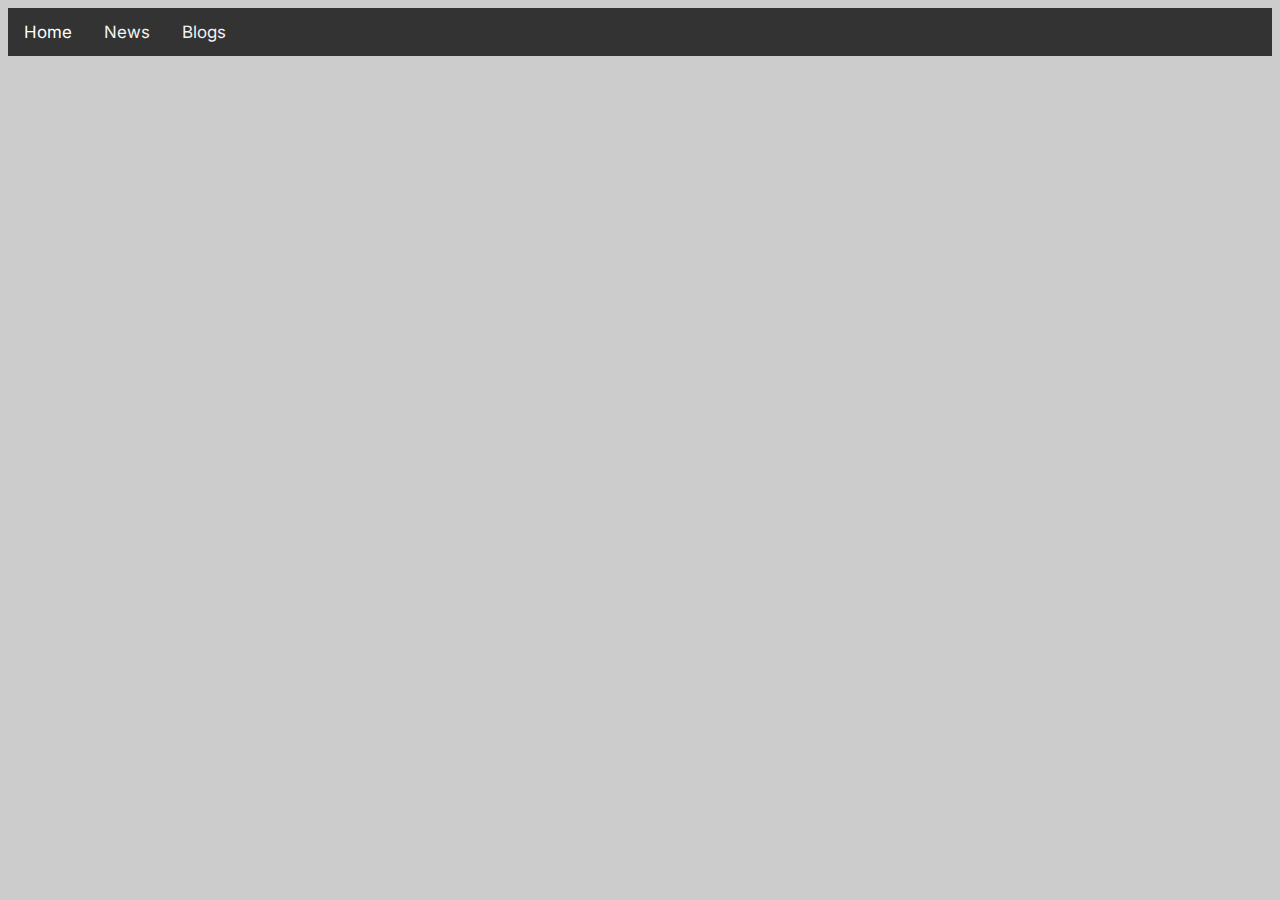
<file: index.html>
<!DOCTYPE html>
<html lang="en">
<head>
  <meta charset="UTF-8">
  <meta name="viewport" content="width=device-width, initial-scale=1.0">
  <link rel="stylesheet" href="https://cdnjs.cloudflare.com/ajax/libs/font-awesome/4.7.0/css/font-awesome.min.css">
  <link rel="stylesheet" href="/style.css">
  <script src="/script.js"></script>
  <link rel="stylesheet" href="/assets/css/root.css">
  <title>WinBlog</title>
</head>
<body>
  <div class="topnav" id="myTopnav">
    <a href="/index.html" class="active">Home</a>
    <a href="/News/index.html">News</a>
    <a href="#">Blogs</a>
    <a href="javascript:void(0);" class="icon" onclick="navbar()">
      <i class="fa fa-bars"></i>
    </a>
  </div>
  
  <div class="content">
    
  </div>
</body>
</html>
</file>
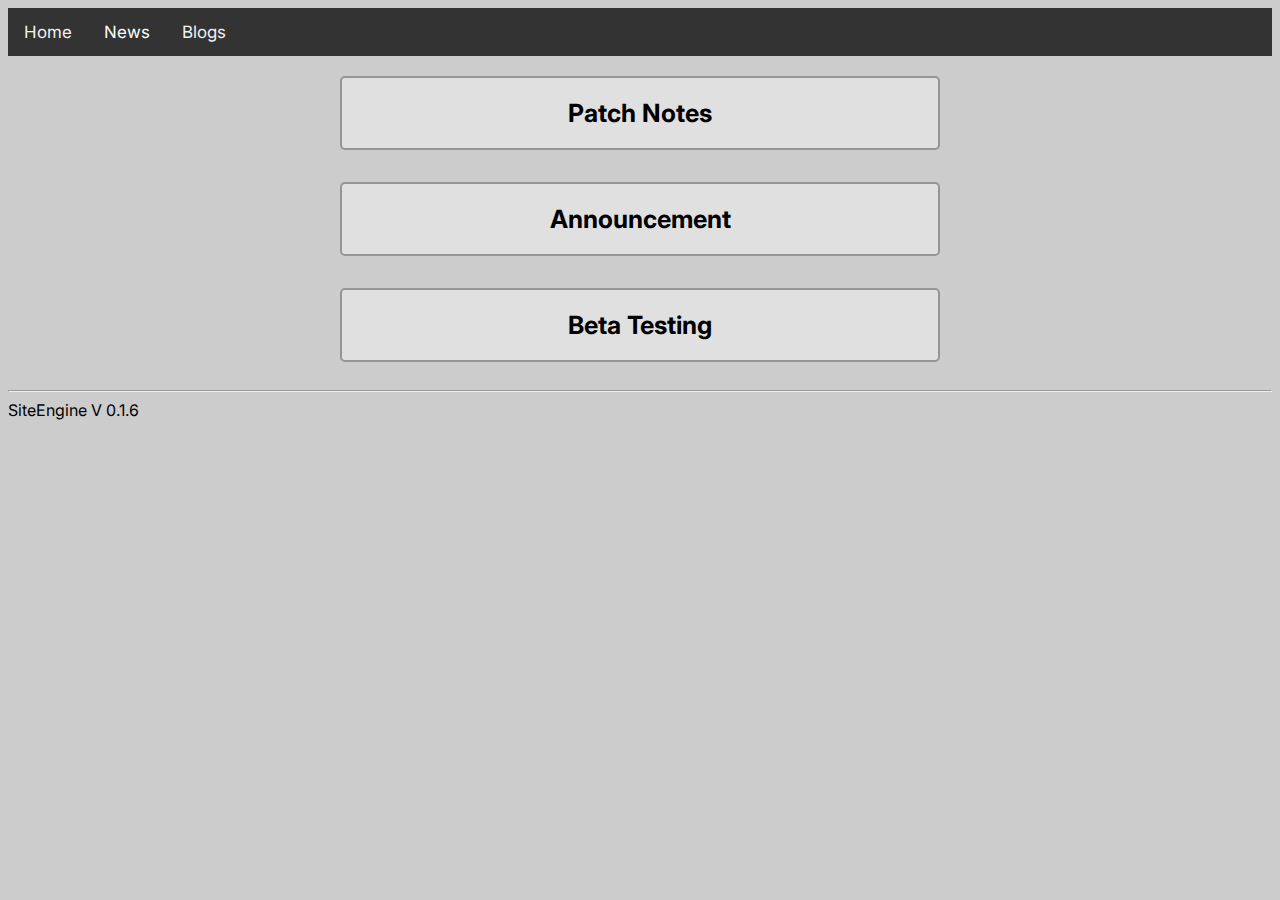
<file: News/index.html>
<!DOCTYPE html>
<html lang="en">
<head>
  <meta charset="UTF-8">
  <meta name="viewport" content="width=device-width, initial-scale=1.0">
  <link rel="stylesheet" href="https://cdnjs.cloudflare.com/ajax/libs/font-awesome/4.7.0/css/font-awesome.min.css">
  <link rel="stylesheet" href="/style.css">
  <link rel="stylesheet" href="/assets/css/root.css">
  <title>WinBlog|News</title>
  <script src="/script.js"></script>
</head>
<body>
  <div class="topnav" id="myTopnav">
    <a href="/index.html">Home</a>
    <a href="/News/index.html" class="active">News</a>
    <a href="#">Blogs</a>
    <a href="javascript:void(0);" class="icon" onclick="navbar()">
      <i class="fa fa-bars"></i>
    </a>
  </div>  
  <br>
  <div class="content-2">
    <div class="container-2">
      <a href="/News/patch/index.html" class="container-button-2">Patch Notes</a>
      <a href="####" class="container-button-2-2">Announcement</a>
      <a href="####" class="container-button-2-1">Beta Testing</a>
    </div>
  </div>
  <br>
  <hr>
  <span>SiteEngine V 0.1.6</span>
</body>
</html>
</file>
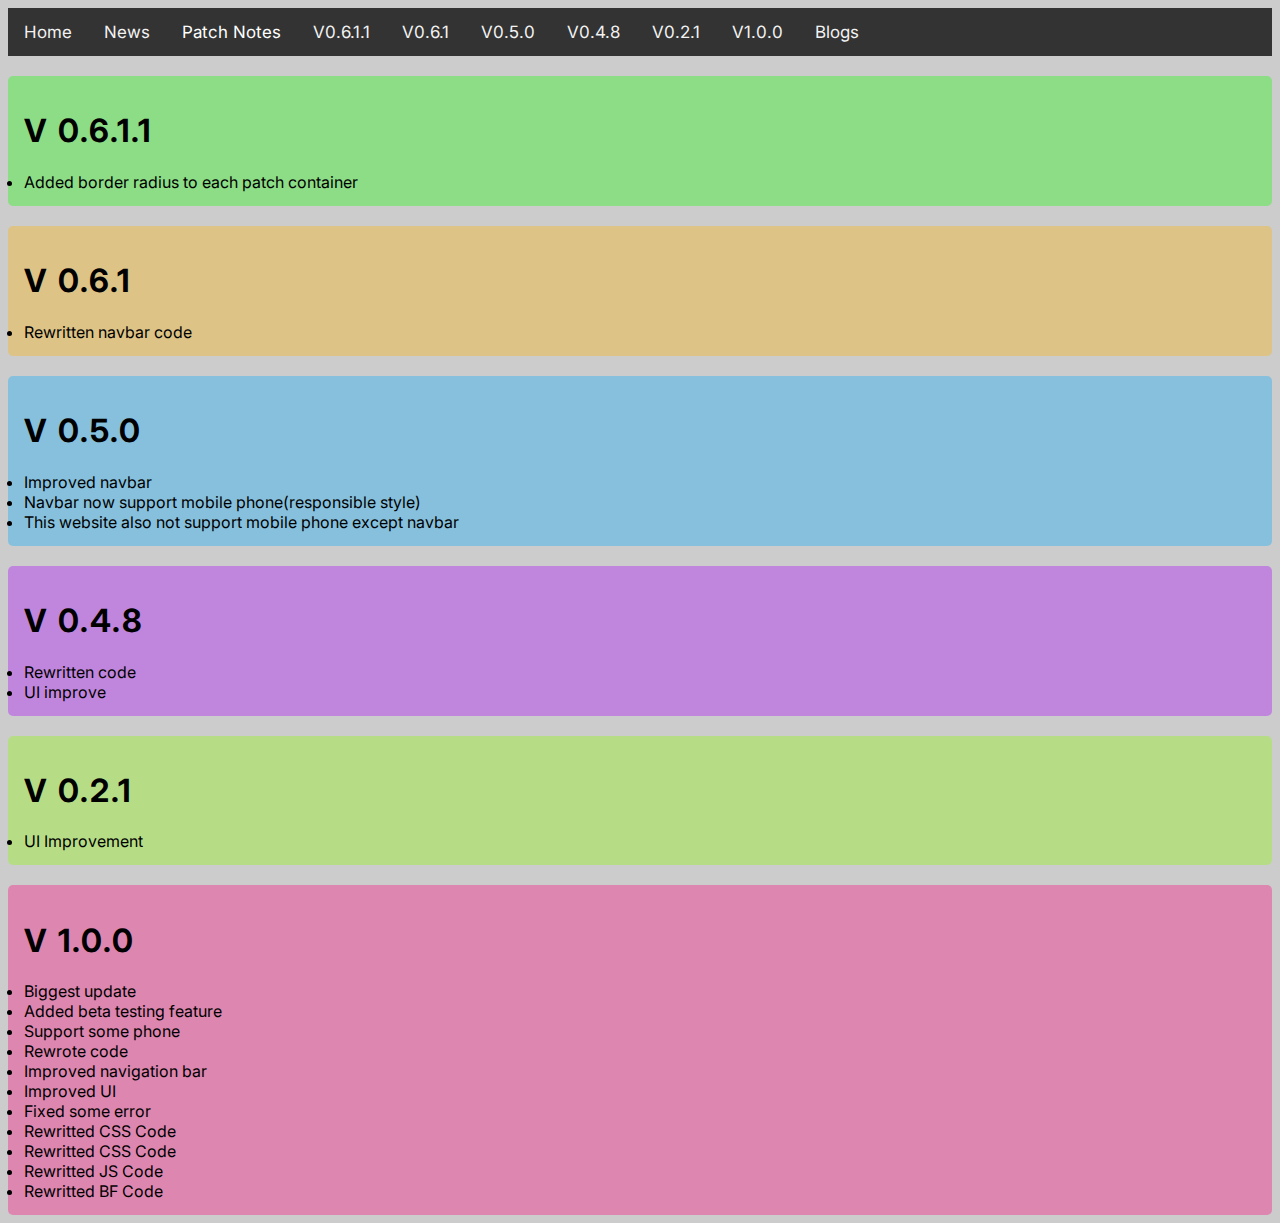
<file: News/patch/index.html>
<!DOCTYPE html>
<html lang="en">
<head>
  <meta charset="UTF-8">
  <meta name="viewport" content="width=device-width, initial-scale=1.0">
  <title>News|Patch</title>
  <link rel="stylesheet" href="https://cdnjs.cloudflare.com/ajax/libs/font-awesome/4.7.0/css/font-awesome.min.css">
  <link rel="stylesheet" href="/style.css">
  <script src="/script.js"></script>
  <link rel="stylesheet" href="/assets/css/root.css">
</head>
<body>
  <div class="topnav" id="myTopnav">
    <a href="/index.html">Home</a>
    <a href="/News/index.html">News</a>
    <a href="/News/patch/index.html" class="active-2">Patch Notes</a>
    <a href="#v0611">V0.6.1.1</a>
    <a href="#v061">V0.6.1</a>
    <a href="#v050">V0.5.0</a>
    <a href="#v048">V0.4.8</a>
    <a href="#v021">V0.2.1</a>
    <a href="#v1">V1.0.0</a>
    <a href="#">Blogs</a>
    <a href="javascript:void(0);" class="icon" onclick="navbar()">
      <i class="fa fa-bars"></i>
    </a>
  </div>
  <br> 
  <div class="content-3--1" id="v0611"></div>
    <div class="container-3-001">
      <h1>V 0.6.1.1</h1>
      <li>Added border radius to each patch container</li>
    </div>
  </div>
  <br>
  <div class="content-3-0" id="v061"></div>
    <div class="container-3-0">
      <h1>V 0.6.1</h1>
      <li>Rewritten navbar code</li>
    </div>
  </div>
  <br>
  <div class="content-3" id="v050">
    <div class="container-3">
      <h1>V 0.5.0</h1>
      <li>Improved navbar</li>
      <li>Navbar now support mobile phone(responsible style)</li>
      <li>This website also not support mobile phone except navbar</li>
    </div>
  </div>
  <br>
  <div class="content-3" id="v048"></div>
    <div class="container-3-1">
      <h1>V 0.4.8</h1>
      <li>Rewritten code</li>
      <li>UI improve</li>
    </div>
  </div>
  <br>
  <div class="content-3" id="v021"></div>
    <div class="container-3-2">
      <h1>V 0.2.1</h1>
      <li>UI Improvement</li>
    </div>
  </div>
  <br>
  <div class="content-3" id="v1"></div>
    <div class="container-3-3">
      <h1>V 1.0.0</h1>
      <li>Biggest update</li>
      <li>Added beta testing feature</li>
      <li>Support some phone</li>
      <li>Rewrote code</li>
      <li>Improved navigation bar</li>
      <li>Improved UI</li>
      <li>Fixed some error</li>
      <li>Rewritted CSS Code</li>
      <li>Rewritted CSS Code</li>
      <li>Rewritted JS Code</li>
      <li>Rewritted BF Code</li>
    </div>
  </div>
</body>
</html>
</file>
<file: style.css>
body {
  background: #cccccc;
}

.topnav {
  overflow: hidden;
  background-color: #333;
  margin: 0;
  padding: 0;
  position: sticky;  /* Makes the navbar sticky */
  top: 0;           /* Specifies that it sticks at the top */
  z-index: 1000; 
}

.topnav a {
  float: left;
  display: block;
  color: #f2f2f2;
  text-align: center;
  padding: 14px 16px;
  text-decoration: none;
  font-size: 17px;
  transition: 0.3s ease-in-out;
}

.topnav a:hover {
  background-color: #ddd;
  color: black;
}

.topnav a.active {
  animation: colorChange 2s ease-in-out infinite;
  color: white;
}

.topnav a.active-2 {
  animation: colorChange-2 2s ease-in-out infinite;
  color: white;
}

@keyframes colorChange {
  0% {
    background-color: #04aa65;
  }

  50% {
    background-color: #00cc58;
  }

  100% {
    background-color: #04aa65;
  }
}

@keyframes colorChange-2 {
  0% {
    background-color: #041daa;
  }

  50% {
    background-color: #004bcc;
  }

  100% {
    background-color: #041daa;
  }
}

.topnav .icon {
  display: none;
}

@media screen and (max-width: 600px) {
  .topnav a:not(:first-child) {display: none;}
  .topnav a.icon {
    float: right;
    display: block;
  }
}

@media screen and (max-width: 600px) {
  .topnav.responsive {position: relative;}
  .topnav.responsive .icon {
    position: absolute;
    right: 0;
    top: 0;
  }
  .topnav.responsive a {
    float: none;
    display: block;
    text-align: left;
  }

  .container-button-2 {
    flex: 1 1 100%; /* On smaller screens, items take up 100% width */
  }
}

.content-2 {
  display: flex;
  justify-content: center;
  align-items: center;
}

.container-2  {
  width: 100%;
  display: flex;
  max-width: 1200px;
  gap: 2rem;
  flex-wrap: wrap;
  justify-content: center;
  align-items: center;
}

.content-2 .container-2 .container-button-2 {
  display: flex;
  flex-wrap: wrap;
  gap: 1rem;
  flex: 2;
  position: relative;
  max-width: 600px; 
  margin: 0 auto;
  width: 80%;
  text-decoration: none;
  color: black;
  border: 2.5px solid rgba(0, 0, 0, 0.337);
  border-radius: 5px;
  justify-content: center;
  align-items: center;
  font-weight: bolder;
  font-size: 25px;
  transition: .25s ease-in-out;
  flex: 1 1 calc(100% - 10px);
  background-color: rgba(255, 255, 255, 0.4);
  padding: 20px;
  text-align: center;
  box-sizing: border-box; 
}

.content-2 .container-2 .container-button-2:hover {
  background-color: rgba(255, 255, 255);
}

.content-2 .container-2 .container-button-2-1 {
  display: flex;
  flex-wrap: wrap;
  gap: 1rem;
  flex: 2;
  position: relative;
  max-width: 600px; 
  margin: 0 auto;
  width: 80%;
  text-decoration: none;
  color: black;
  border: 2.5px solid rgba(0, 0, 0, 0.337);
  border-radius: 5px;
  justify-content: center;
  align-items: center;
  font-weight: bolder;
  font-size: 25px;
  transition: .25s ease-in-out;
  flex: 1 1 calc(100% - 10px);
  background-color: rgba(255, 255, 255, 0.4);
  padding: 20px;
  text-align: center;
  box-sizing: border-box; 
}

.content-2 .container-2 .container-button-2-1:hover {
  background-color: rgb(255, 70, 70);
  border-radius: 50px;
  border: 2.5px solid rgba(0, 0, 0, 0);
}

.content-2 .container-2 .container-button-2-1::after {
  content: ""; /* Initially, no content */
      display: block;
      position: absolute;
      top: 100%; /* Position below the element */
      left: 0;
      padding-top: 10px;
      color: red;
      font-size: 14px;
      white-space: nowrap;
      opacity: 0;
      transition: opacity 0.3s ease-in-out; /* Smooth appearance */
}

.content-2 .container-2 .container-button-2-1:hover::after {
  content: "This feature is in development";
  opacity: 1; 
}

.content-2 .container-2 .container-button-2-2 {
  display: flex;
  flex-wrap: wrap;
  gap: 1rem;
  flex: 2;
  position: relative;
  max-width: 600px; 
  margin: 0 auto;
  width: 80%;
  text-decoration: none;
  color: black;
  border: 2.5px solid rgba(0, 0, 0, 0.337);
  border-radius: 5px;
  justify-content: center;
  align-items: center;
  font-weight: bolder;
  font-size: 25px;
  transition: .25s ease-in-out;
  flex: 1 1 calc(100% - 10px);
  background-color: rgba(255, 255, 255, 0.4);
  padding: 20px;
  text-align: center;
  box-sizing: border-box; 
}

.content-2 .container-2 .container-button-2-2:hover {
  background-color: rgb(255, 70, 70);
  border-radius: 50px;
  border: 2.5px solid rgba(0, 0, 0, 0);
}

.content-2 .container-2 .container-button-2-2::after {
  content: ""; /* Initially, no content */
      display: block;
      position: absolute;
      top: 100%; /* Position below the element */
      left: 0;
      padding-top: 10px;
      color: blue;
      font-size: 14px;
      white-space: nowrap;
      opacity: 0;
      transition: opacity 0.3s ease-in-out; /* Smooth appearance */
}

.content-2 .container-2 .container-button-2-2:hover::after {
  content: "This feature is in development";
  opacity: 1; 
  z-index: 100000;
}

.container-3 {
  background-color: #00aaff57;
  border-radius: 5px;
  padding: 14px 16px;
}

.container-3 h1 {
  color: black;
  letter-spacing: 0.06125em;
}

.container-3-1 {
  background-color: #aa00ff57;
  padding: 14px 16px;
  border-radius: 5px;
}

.container-3-1 h1 {
  color: black;
  letter-spacing: 0.06125em;
}

.container-3-2 {
  background-color: #8cff0057;
  padding: 14px 16px;
  border-radius: 5px;
}

.container-3-2 h1 {
  color: black;
  letter-spacing: 0.06125em;
}

.container-3-0 {
  background-color: #ffb30057;
  padding: 14px 16px;
  border-radius: 5px;
}

.container-3-0 h1 {
  color: black;
  letter-spacing: 0.06125em;
}

.container-3-001 {
  background-color: #11ff0057;
  border-radius: 5px;
  padding: 14px 16px;
}

.container-3-001 h1 {
  color: black;
  letter-spacing: 0.06125em;
}

.container-3-3 {
  background-color: #ff007757;
  border-radius: 5px;
  padding: 14px 16px;
}

.container-3-3 h1 {
  color: black;
  letter-spacing: 0.06125em;
}
</file>
<file: assets/css/root.css>
@import url('https://fonts.googleapis.com/css2?family=Inter:ital,opsz,wght@0,14..32,100..900;1,14..32,100..900&display=swap');

*, html, body {
  font-family: 'Inter', sans-serif;
}
</file>
